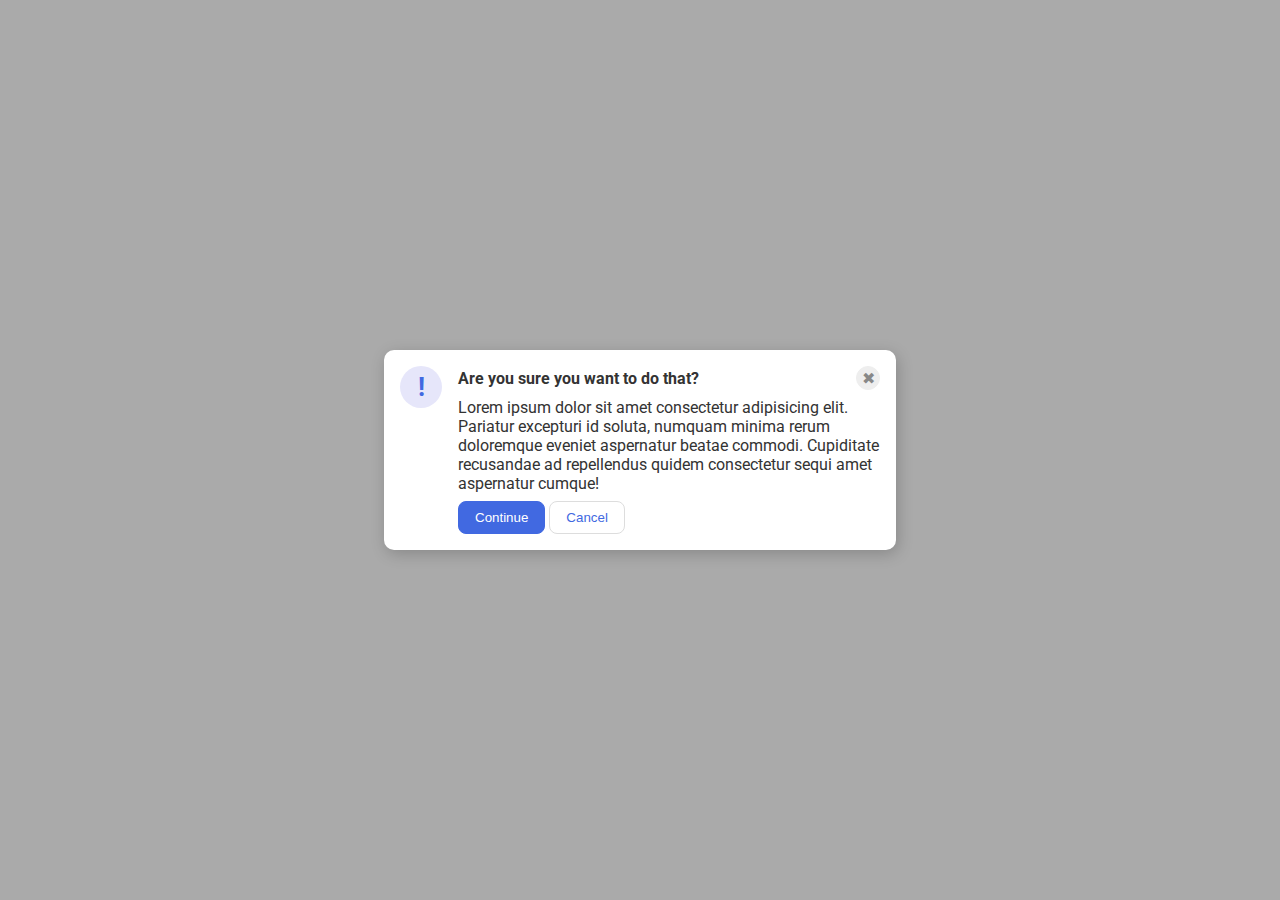
<file: flex/05-flex-modal/index.html>
<!DOCTYPE html>
<html lang="en">
  <head>
    <meta charset="UTF-8">
    <meta http-equiv="X-UA-Compatible" content="IE=edge">
    <meta name="viewport" content="width=device-width, initial-scale=1.0">
    <link rel="stylesheet" href="style.css">
    <title>Modal</title>
  </head>
  <body>
    <div class="modal">
      <div class="icon">!</div>
      <div class="container">
        <div class="header">Are you sure you want to do that?
          <button class="close-button">✖</button>
        </div>
        <div class="text">Lorem ipsum dolor sit amet consectetur adipisicing elit. Pariatur excepturi id soluta, numquam minima rerum doloremque eveniet aspernatur beatae commodi. Cupiditate recusandae ad repellendus quidem consectetur sequi amet aspernatur cumque!</div>
        <div class="buttons">
          <button class="continue">Continue</button>
          <button class="cancel">Cancel</button>
        </div>
      </div>
    </div>
  </body>
</html>
</file>
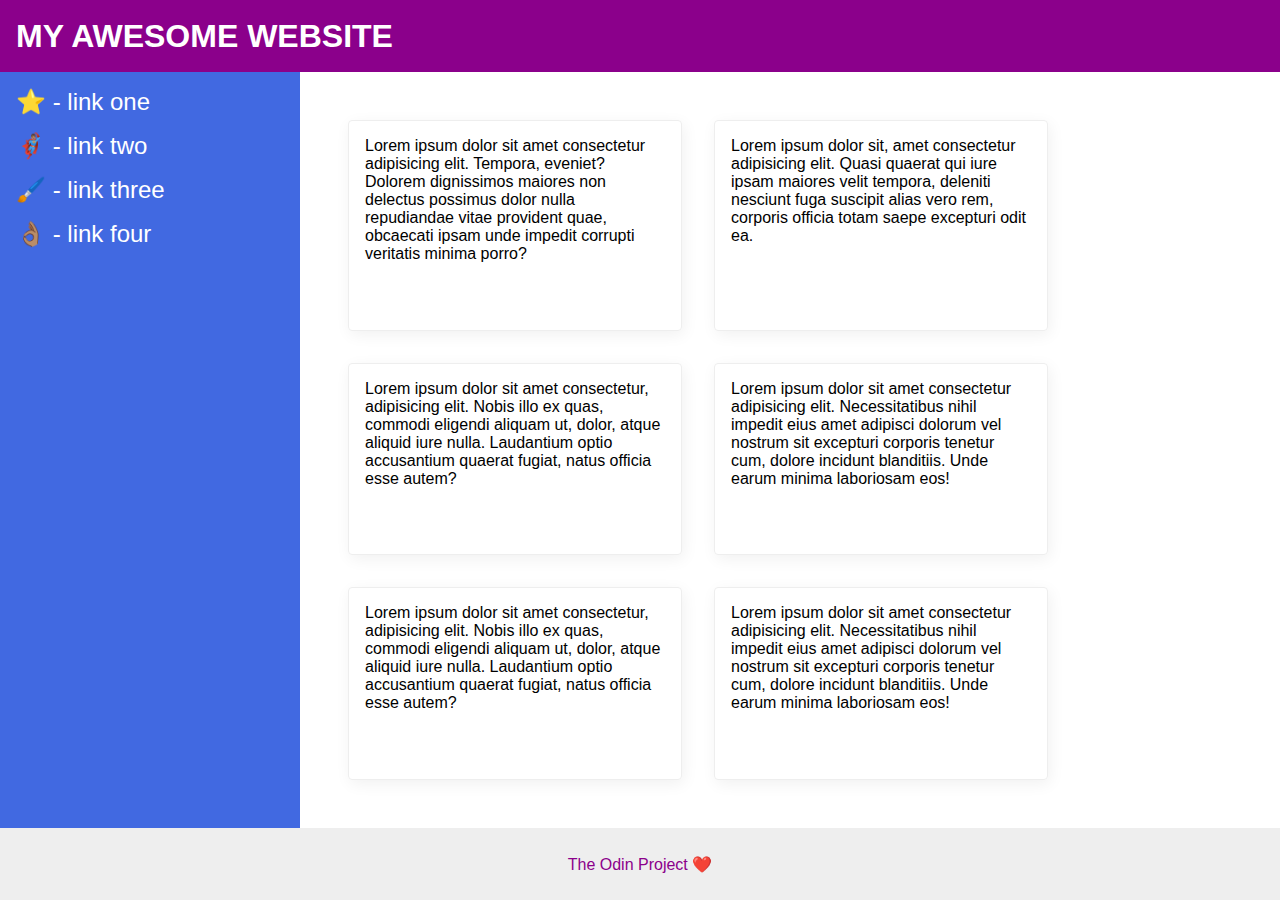
<file: flex/07-flex-layout-2/index.html>
<!DOCTYPE html>
<html lang="en">
  <head>
    <meta charset="UTF-8">
    <meta http-equiv="X-UA-Compatible" content="IE=edge">
    <meta name="viewport" content="width=device-width, initial-scale=1.0">
    <title>The Holy Grail</title>
    <link rel="stylesheet" href="style.css">
  </head>
  <body>
    <div class="header">
      MY AWESOME WEBSITE
    </div>
    <div class="container">
      <div class="sidebar">
        <ul>
          <li><a href="#">⭐ - link one</a></li>
          <li><a href="#">🦸🏽‍♂️ - link two</a></li>
          <li><a href="#">🖌️ - link three</a></li>
          <li><a href="#">👌🏽 - link four</a></li>
        </ul>
      </div>
      <div class="card-wrap">
        <div class="card">Lorem ipsum dolor sit amet consectetur adipisicing elit. Tempora, eveniet? Dolorem dignissimos maiores non delectus possimus dolor nulla repudiandae vitae provident quae, obcaecati ipsam unde impedit corrupti veritatis minima porro?</div>
        <div class="card">Lorem ipsum dolor sit, amet consectetur adipisicing elit. Quasi quaerat qui iure ipsam maiores velit tempora, deleniti nesciunt fuga suscipit alias vero rem, corporis officia totam saepe excepturi odit ea.</div>
        <div class="card">Lorem ipsum dolor sit amet consectetur, adipisicing elit. Nobis illo ex quas, commodi eligendi aliquam ut, dolor, atque aliquid iure nulla. Laudantium optio accusantium quaerat fugiat, natus officia esse autem?</div>
        <div class="card">Lorem ipsum dolor sit amet consectetur adipisicing elit. Necessitatibus nihil impedit eius amet adipisci dolorum vel nostrum sit excepturi corporis tenetur cum, dolore incidunt blanditiis. Unde earum minima laboriosam eos!</div>
        <div class="card">Lorem ipsum dolor sit amet consectetur, adipisicing elit. Nobis illo ex quas, commodi eligendi aliquam ut, dolor, atque aliquid iure nulla. Laudantium optio accusantium quaerat fugiat, natus officia esse autem?</div>
        <div class="card">Lorem ipsum dolor sit amet consectetur adipisicing elit. Necessitatibus nihil impedit eius amet adipisci dolorum vel nostrum sit excepturi corporis tenetur cum, dolore incidunt blanditiis. Unde earum minima laboriosam eos!</div>
      </div>
    </div>
    <div class="footer">
      The Odin Project ❤️
    </div>
  </body>
</html>
</file>
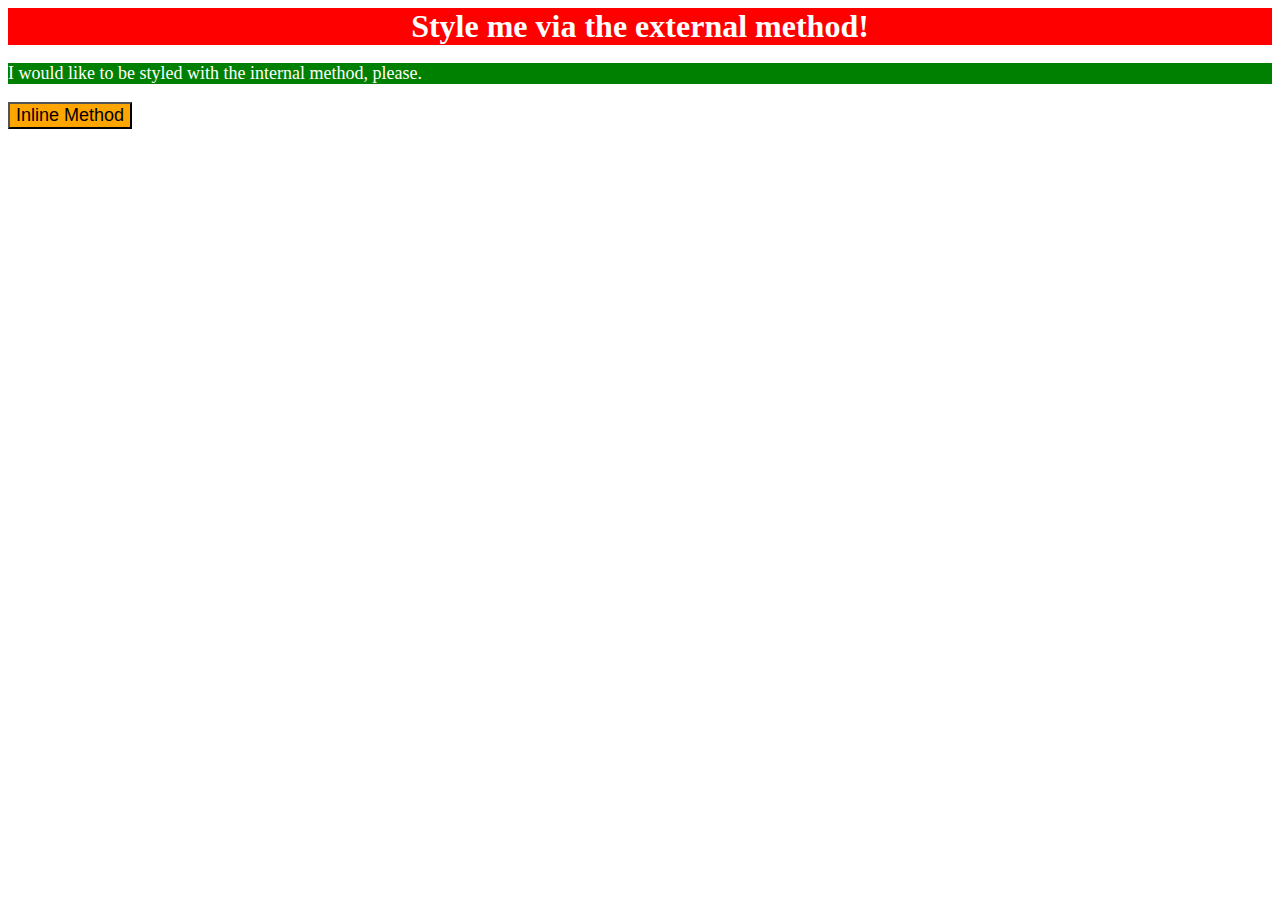
<file: foundations/01-css-methods/index.html>
<!DOCTYPE html>
<html lang="en">
  <head>
    <meta charset="UTF-8">
    <meta http-equiv="X-UA-Compatible" content="IE=edge">
    <meta name="viewport" content="width=device-width, initial-scale=1.0">
    <title>Methods for Adding CSS</title>
    <link rel="stylesheet" href="./styles.css">
    <style>
      p {
        background-color: green;
        color: white;
        font-size: 18px;
      }
    </style>
  </head>
  <body>
    <div>Style me via the external method!</div>
    <p>I would like to be styled with the internal method, please.</p>
    <button style="background-color: orange; font-size: 18px;">Inline Method</button>
  </body>
</html>
</file>
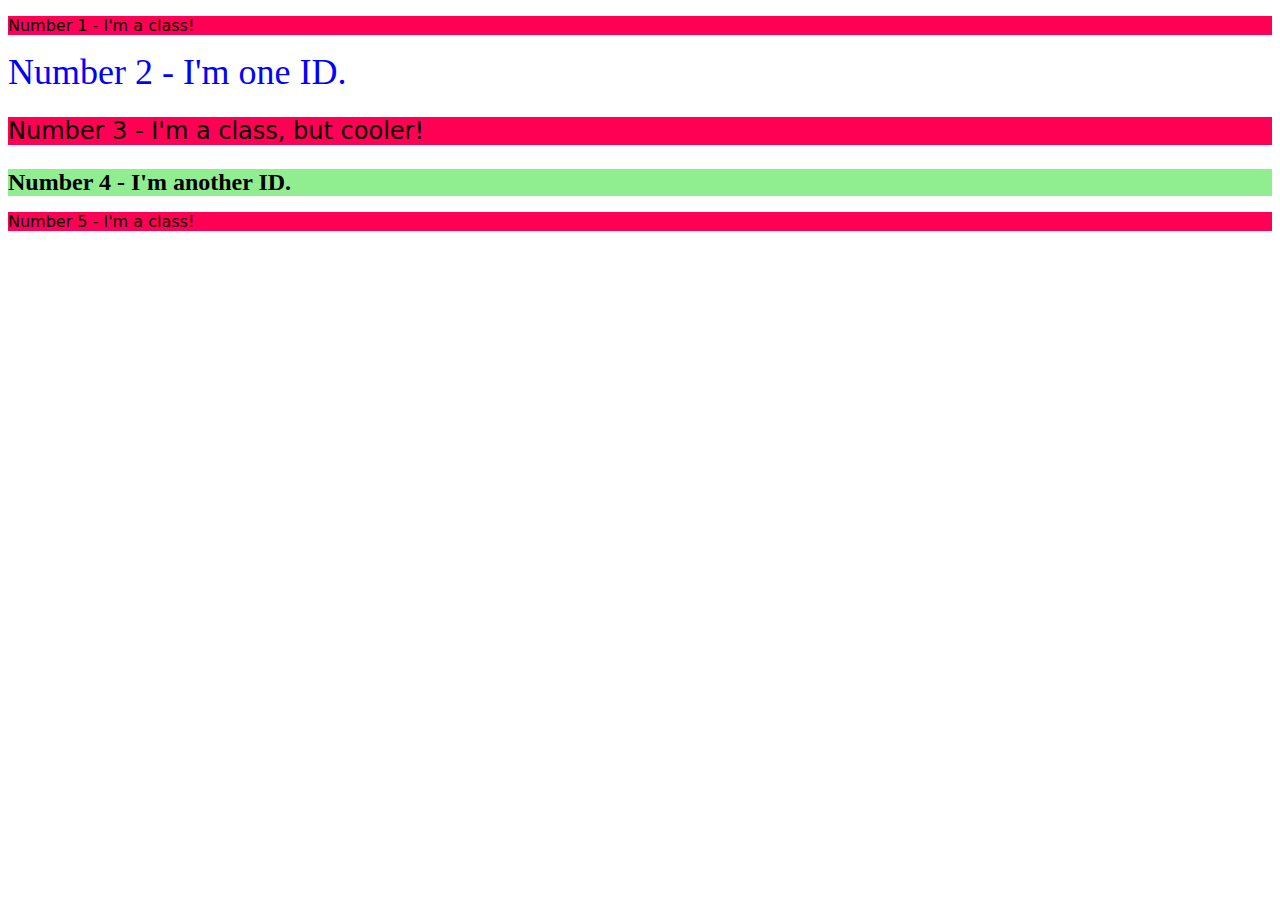
<file: foundations/02-class-id-selectors/index.html>
<!DOCTYPE html>
<html lang="en">
  <head>
    <meta charset="UTF-8">
    <meta http-equiv="X-UA-Compatible" content="IE=edge">
    <meta name="viewport" content="width=device-width, initial-scale=1.0">
    <title>Class and ID Selectors</title>
    <link rel="stylesheet" href="./style.css">
  </head>
  <body>
    <p class="odd">Number 1 - I'm a class!</p>
    <div id="two">Number 2 - I'm one ID.</div>
    <p class="odd adjust-font-size">Number 3 - I'm a class, but cooler!</p>
    <div id="four">Number 4 - I'm another ID.</div>
    <p class="odd">Number 5 - I'm a class!</p>
  </body>
</html>
</file>
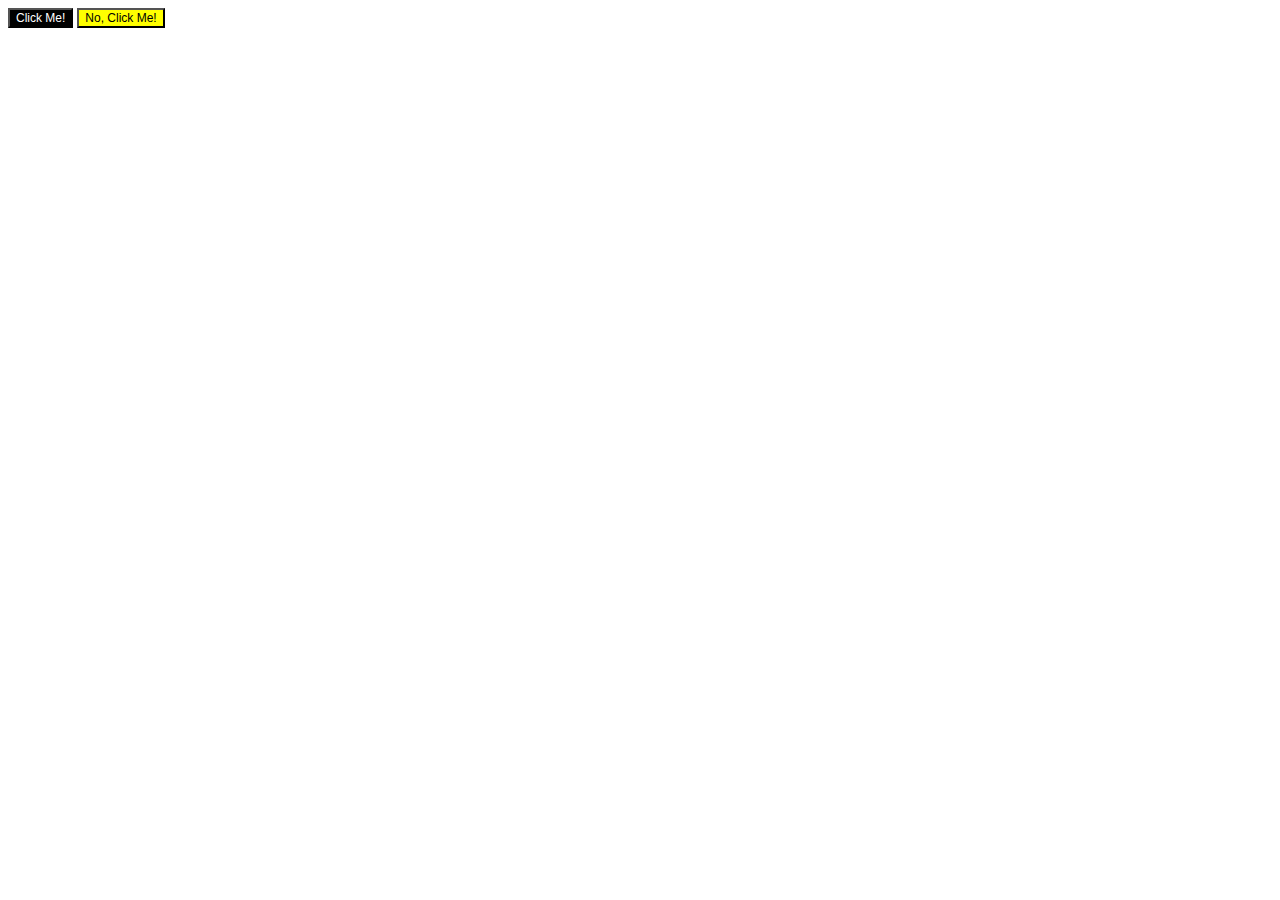
<file: foundations/03-grouping-selectors/index.html>
<!DOCTYPE html>
<html lang="en">
  <head>
    <meta charset="UTF-8">
    <meta http-equiv="X-UA-Compatible" content="IE=edge">
    <meta name="viewport" content="width=device-width, initial-scale=1.0">
    <title>Grouping Selectors</title>
    <link rel="stylesheet" href="style.css">
  </head>
  <body>
    <button class="click">Click Me!</button>
    <button class="noclick">No, Click Me!</button>
  </body>
</html>
</file>
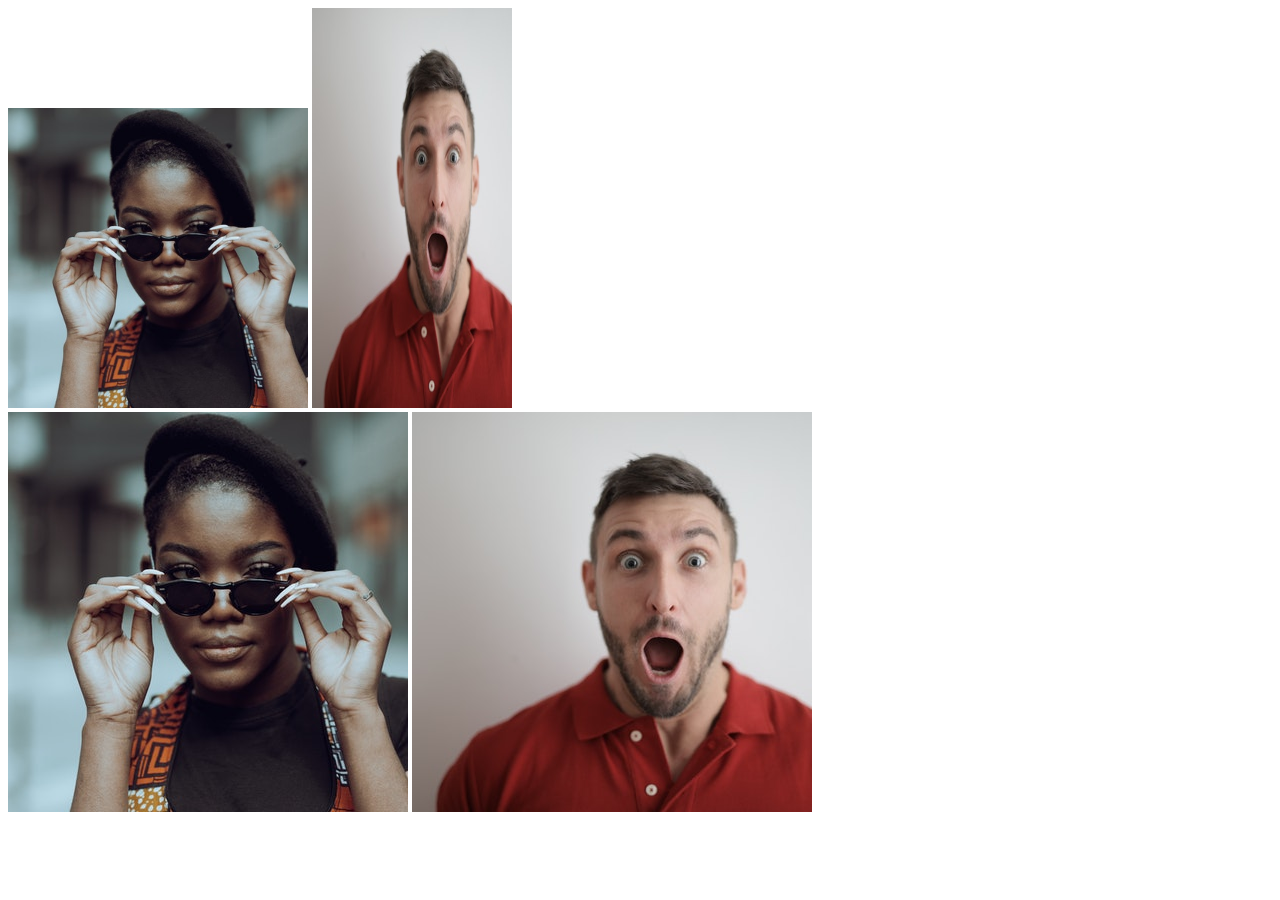
<file: foundations/04-chaining-selectors/index.html>
<!DOCTYPE html>
<html lang="en">
  <head>
    <meta charset="UTF-8">
    <meta http-equiv="X-UA-Compatible" content="IE=edge">
    <meta name="viewport" content="width=device-width, initial-scale=1.0">
    <title>Chaining Selectors</title>
    <link rel="stylesheet" href="style.css">
  </head>
  <body>
    <!-- Check image source path. Review Foundations lesson - Links and Images -->
    <!-- Use the classes BELOW this line -->
    <div>
      <img class="avatar proportioned" src="./img/pexels-katho-mutodo-8434791.jpg" alt="Woman with glasses">
      <img class="avatar distorted" src="./img/pexels-andrea-piacquadio-3777931.jpg" alt="Man with surprised expression">
    </div>
    <!-- Use the classes ABOVE this line -->
    <div>
      <img class="original proportioned" src="./img/pexels-katho-mutodo-8434791.jpg" alt="Woman with glasses">
      <img class="original distorted" src="./img/pexels-andrea-piacquadio-3777931.jpg" alt="Man with surprised expression">
    </div>
  </body>
</html>
</file>
<file: flex/05-flex-modal/style.css>
@import url('https://fonts.googleapis.com/css2?family=Roboto:wght@400;700&display=swap');

html, body {
  height: 100%;
}

body {
  font-family: Roboto, sans-serif;
  margin: 0;
  background: #aaa;
  color: #333;
  /* I'll give you this one for free lol */
  display: flex;
  align-items: center;
  justify-content: center;
}

.modal {
  background: white;
  width: 480px;
  border-radius: 10px;
  box-shadow: 2px 4px 16px rgba(0,0,0,.2);
  padding: 16px;
  display: flex;
  gap: 16px;
}

.icon {
  color: royalblue;
  font-size: 26px;
  font-weight: 700;
  background: lavender;
  min-width: 42px;
  height: 42px;
  border-radius: 50%;
  display: flex;
  align-items: center;
  justify-content: center;
}

.close-button {
  background: #eee;
  border-radius: 50%;
  color: #888;
  font-weight: 400;
  font-size: 16px;
  height: 24px;
  width: 24px;
  display: flex;
  align-items: center;
  justify-content: center;
  border: 1px solid #eee;
  padding: 0;
}

button {
  cursor: pointer;
  padding: 8px 16px;
  border-radius: 8px;
}

button.continue {
  background: royalblue;
  border: 1px solid royalblue;
  color: white;
}

button.cancel {
  background: white;
  border: 1px solid #ddd;
  color: royalblue;
}

.header {
  display: flex;
  align-items: center;
  font-weight: 700;
  justify-content: space-between;
}

.container {
  display: flex;
  flex-direction: column;
  gap: 8px;
}
</file>
<file: flex/07-flex-layout-2/style.css>
body {
  font-family: -apple-system, BlinkMacSystemFont, 'Segoe UI', Roboto, Oxygen, Ubuntu, Cantarell, 'Open Sans', 'Helvetica Neue', sans-serif;
  margin: 0;
  min-height: 100vh;
  display: flex;
  flex-direction: column;
}

.header {
  height: 72px;
  background: #8b008b;
  color: white;
  font-weight: 900;
  font-size: 32px;
  text-align: center;
  display: flex;
  justify-content: flex-start;
  align-items: center;
  padding: 0px 16px;
  margin: 0;
}

.footer {
  height: 72px;
  background: #eee;
  color: darkmagenta;
  display: flex;
  justify-content: center;
  align-items: center;
}

.sidebar {
  min-width: 300px;
  background: royalblue;
  box-sizing: border-box;
  margin: 0;
  padding: 16px;
  flex-shrink: 0;
}

.card {
  border: 1px solid #eee;
  box-shadow: 2px 4px 16px rgba(0,0,0,.06);
  border-radius: 4px;
  padding: 16px;
  margin: 16px;
  width: 300px;
}

.container {
  display: flex;
  flex: 1;
}

ul {
  margin: 0;
  padding: 0;
  display: flex;
  flex-direction: column;
  list-style-type: none;
  font-size: 24px;
  gap: 16px;
}

a{
  text-decoration: none;
  color: white;
}

.card-wrap {
  padding: 32px;
  display: flex;
  flex-wrap: wrap;
}
</file>
<file: foundations/01-css-methods/styles.css>
div {
    background-color: red;
    color: white;
    font-size: 32px;
    font-weight: 700;
    text-align: center;

}
</file>
<file: foundations/02-class-id-selectors/style.css>
.odd {
    background-color: rgb(255, 0, 85);
    font-family: Verdana, "DejaVu Sans", sans-serif;
}

.adjust-font-size {
    font-size: 24px;
}

#two {
    color: blue;
    font-size: 36px;
}

#four {
    background-color: lightgreen;
    font-size: 24px;
    font-weight: 700;
}
</file>
<file: foundations/03-grouping-selectors/style.css>
.click {
    background-color: black;
    color: white;
}

.noclick {
    background-color: yellow;
}

.click,
.noclick {
    font-size: 12px;
    font-family: Helvetica, "Times New Roman", sans-serif;
}
</file>
<file: foundations/04-chaining-selectors/style.css>
.avatar.proportioned {
    width: 300px;
    height: auto;
}

.avatar.distorted {
    height: 400px;
    width: 200px;
}
</file>
